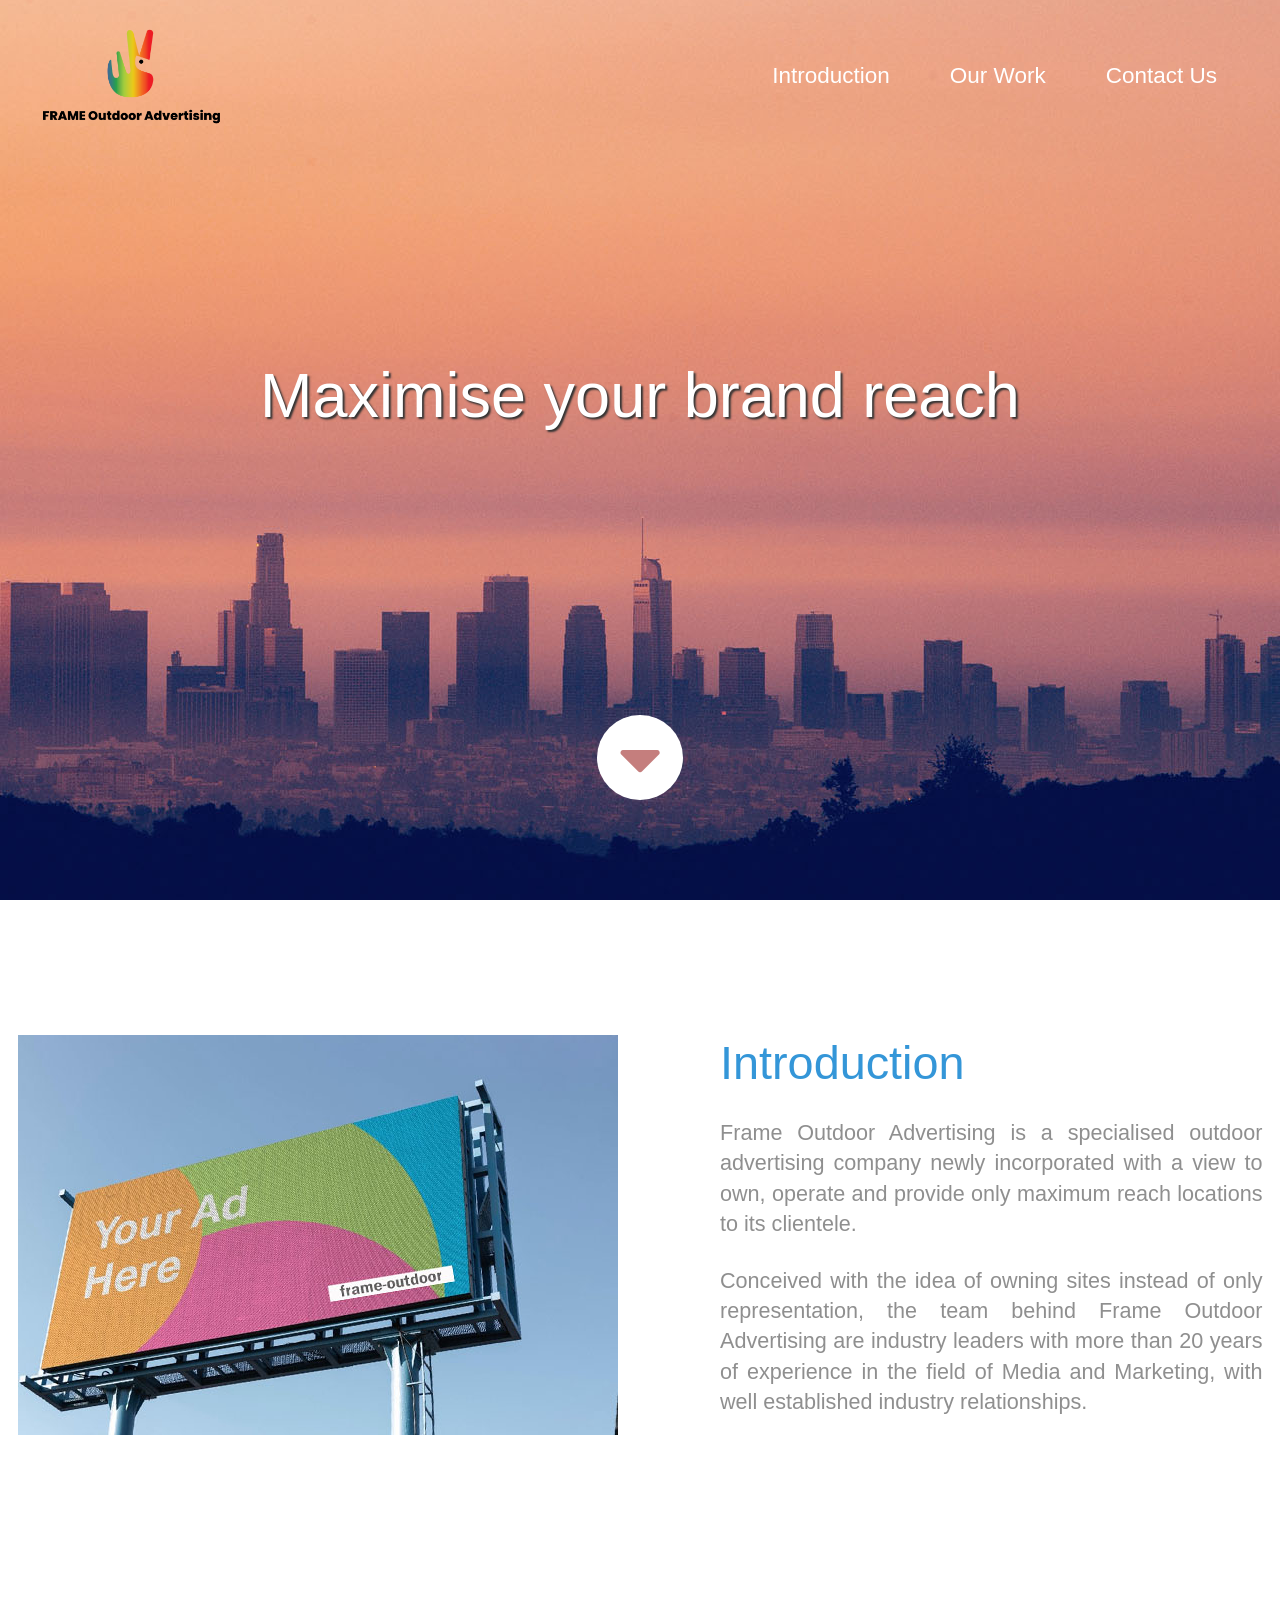
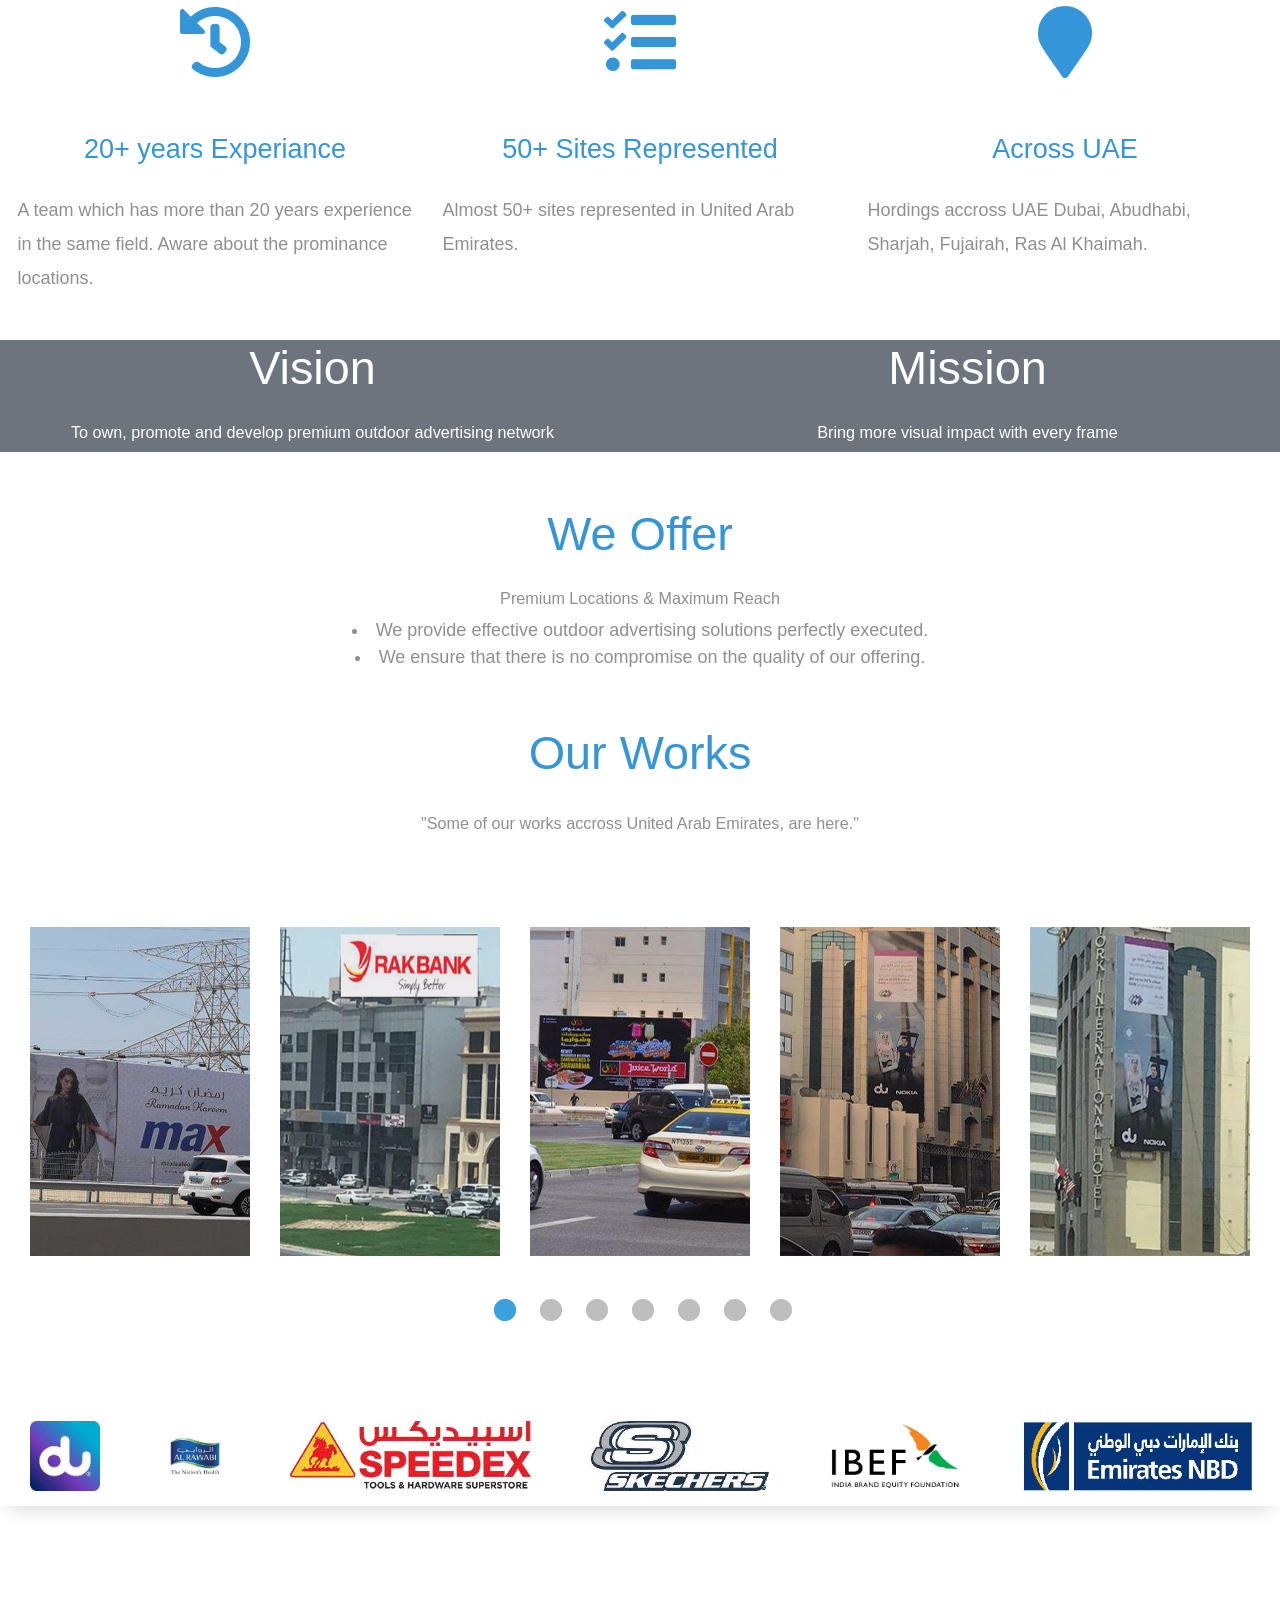
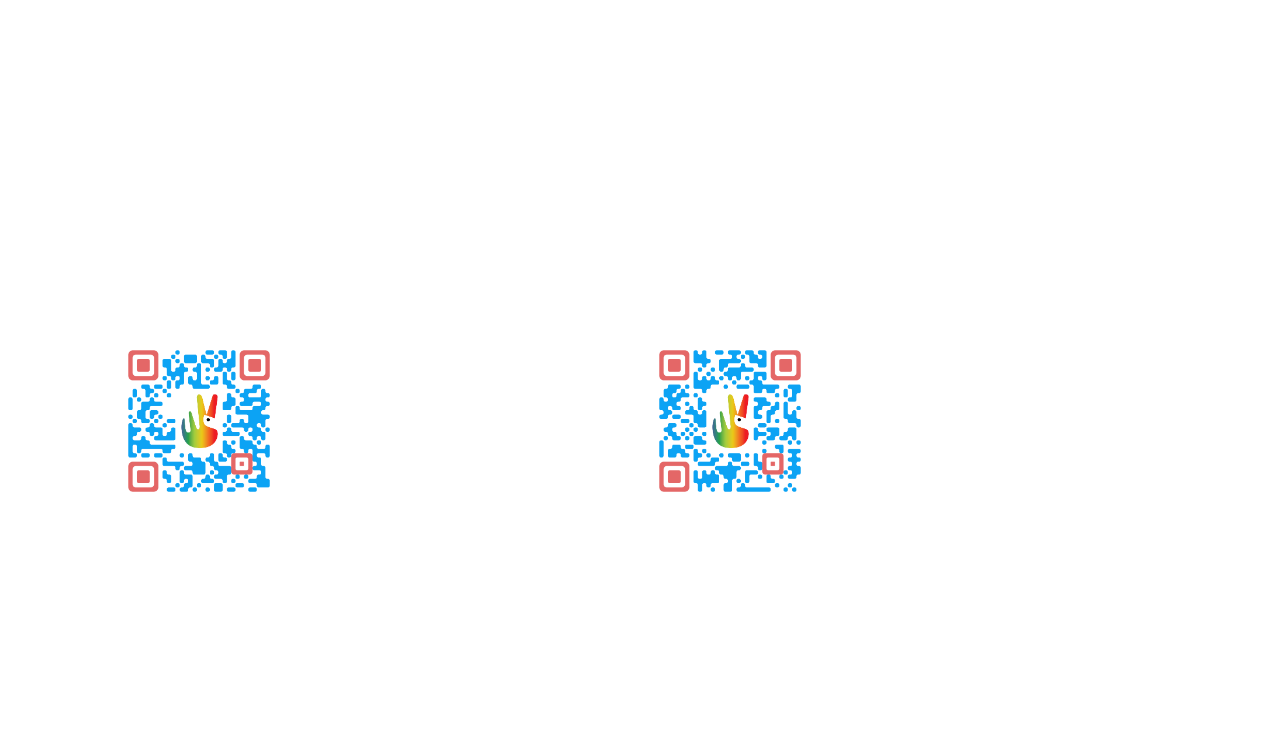
<file: index.html>
<!DOCTYPE html>
<html lang="en">

<head>
    <meta charset="UTF-8" />
    <meta name="viewport" content="width=device-width, initial-scale=1.0" />
    <meta http-equiv="X-UA-Compatible" content="ie=edge" />
    <link rel="icon" type="image/x-icon" href="img/logo.png">
    <title>Frame-outdoor.com || Advertising</title>
    <link rel="stylesheet" href="fontawesome-5.5/css/all.min.css" />
    <link rel="stylesheet" href="slick/slick.css">
    <link rel="stylesheet" href="slick/slick-theme.css">
    <link rel="stylesheet" href="magnific-popup/magnific-popup.css">
    <link rel="stylesheet" href="css/bootstrap.min.css" />
    <link rel="stylesheet" href="css/slider.css" />
    <link rel="stylesheet" href="css/templatemo-style.css" />

</head>

<body>
    <!-- Hero section -->
    <section id="hero" class="text-white tm-font-big tm-parallax">
        <!-- Navigation -->
        <nav class="navbar navbar-expand-md tm-navbar" id="tmNav">
            <div class="container">
                <div class="tm-next">
                    <a href="#hero" class="navbar-brand"><img src="img/logo.png" width="200px" class="img-fluid" alt="Responsive image"></a>
                </div>

                <button class="navbar-toggler" type="button" data-toggle="collapse" data-target="#navbarSupportedContent" aria-controls="navbarSupportedContent" aria-expanded="false" aria-label="Toggle navigation">
                    <i class="fas fa-bars navbar-toggler-icon"></i>
                </button>
                <div class="collapse navbar-collapse" id="navbarSupportedContent">
                    <ul class="navbar-nav ml-auto">
                        <li class="nav-item">
                            <a class="nav-link tm-nav-link" href="#introduction">Introduction</a>
                        </li>
                        <li class="nav-item">
                            <a class="nav-link tm-nav-link" href="#work">Our Work</a>
                        </li>
                        <li class="nav-item">
                            <a class="nav-link tm-nav-link" href="#contact">Contact Us</a>
                        </li>
                    </ul>
                </div>
            </div>
        </nav>

        <div class="text-center tm-hero-text-container">
            <div class="tm-hero-text-container-inner">
                <h2 class="tm-hero-title">Maximise your brand reach</h2>
                <p class="tm-hero-subtitle">
                    <!-- <h3></h3> -->
                    <!-- <br /> -->
                    <!-- <h2>☺</h2> -->
                </p>
            </div>
        </div>

        <div class="tm-next tm-intro-next">
            <a href="#introduction" class="text-center tm-down-arrow-link">
                <i class="fas fa-3x fa-caret-down tm-down-arrow"></i>
            </a>
        </div>
    </section>

    <section id="introduction" class="tm-section-pad-top">
        <div class="container">
            <div class="row">
                <div class="col-lg-6">
                    <img src="img/the-town-01.jpg" alt="Image" class="img-fluid tm-intro-img" />
                </div>
                <div class="col-lg-6">
                    <div class="tm-intro-text-container">
                        <h2 class="tm-text-primary mb-4 tm-section-title">Introduction</h2>
                        <p class="mb-4 tm-intro-text text-justify">
                            Frame Outdoor Advertising is a specialised outdoor advertising company newly incorporated with a view to own, operate and provide only maximum reach locations to its clientele.
                        </p>
                        <p class="mb-5 tm-intro-text text-justify">
                            Conceived with the idea of owning sites instead of only representation, the team behind Frame Outdoor Advertising are industry leaders with more than 20 years of experience in the field of Media and Marketing, with well established industry relationships.
                        </p>
                        <!-- <div class="tm-next">
                            <a href="#work" class="tm-intro-text tm-btn-primary">Read More</a>
                        </div> -->
                    </div>
                </div>
            </div>

            <div class="row tm-section-pad-top">
                <div class="col-lg-4">
                    <i class="fas fa-4x fa-history text-center tm-icon"></i>
                    <h4 class="text-center tm-text-primary mb-4">20+ years Experiance</h4>
                    <p>
                        A team which has more than 20 years experience in the same field. Aware about the prominance locations.
                    </p>
                </div>

                <div class="col-lg-4 mt-5 mt-lg-0">
                    <i class="fas fa-4x fa-tasks text-center tm-icon"></i>
                    <h4 class="text-center tm-text-primary mb-4">50+ Sites Represented</h4>
                    <p>
                        Almost 50+ sites represented in United Arab Emirates.
                    </p>
                </div>
                <div class="col-lg-4 mt-5 mt-lg-0">
                    <i class="fas fa-4x fa-map-marker text-center tm-icon"></i>
                    <h4 class="text-center tm-text-primary mb-4">Across UAE</h4>
                    <p>
                        Hordings accross UAE Dubai, Abudhabi, Sharjah, Fujairah, Ras Al Khaimah.
                    </p>
                </div>
            </div>
    </section>
    <section class="tm-section mt-4">
        <div class="row">
            <div class="text-center col-6 bg-secondary">
                <h2 class="tm-text text-white tm-section-title mb-4">Vision</h2>
                <h3 class="mx-auto text-white tm-work-description">
                    To own, promote and develop premium outdoor advertising network
                </h3>

            </div>
            <div class="text-center col-6 bg-secondary">
                <h2 class="tm-text text-white tm-section-title mb-4">Mission</h2>
                <h3 class="mx-auto text-white tm-work-description">
                    Bring more visual impact with every frame
                </h3>

            </div>
        </div>
        <div class="row mt-5">
            <div class="text-center col-12">
                <h2 class="tm-text-primary tm-section-title mb-4">We Offer</h2>
                <h4 class="mx-auto tm-work-description">
                    Premium Locations & Maximum Reach
                </h4>

                <li> We provide effective outdoor advertising solutions perfectly executed.</li>
                <li> We ensure that there is no compromise on the quality of our offering.</li>

            </div>
        </div>
    </section>
    <section id="work" class="tm-section mt-5">
        <div class="container tm-container-gallery">
            <div class="row">
                <div class="text-center col-12">
                    <h2 class="tm-text-primary tm-section-title mb-4">Our Works</h2>
                    <p class="mx-auto tm-work-description">
                        "Some of our works accross United Arab Emirates, are here."
                    </p>
                </div>
            </div>
            <div class="row ">
                <div class="col-12">
                    <div class="mx-auto  tm-gallery-container">
                        <div class="grid tm-gallery">
                            <a href="img/dxb1.jpg">
                                <figure class="effect-honey tm-gallery-item">
                                    <img src="img/dxb-tn-1.jpg" alt="Image" class="img-fluid">
                                    <figcaption>
                                        <h2><i> <span>Dubai</span></i></h2>
                                    </figcaption>
                                </figure>
                            </a>
                            <a href="img/dxb2.jpg">
                                <figure class="effect-honey tm-gallery-item">
                                    <img src="img/dxb-tn-2.jpg" alt="Image" class="img-fluid">
                                    <figcaption>
                                        <h2><i> <span>Dubai</span></i></h2>
                                    </figcaption>
                                </figure>
                            </a>
                            <a href="img/dxb3.jpg">
                                <figure class="effect-honey tm-gallery-item">
                                    <img src="img/dxb-tn-3.jpg" alt="Image" class="img-fluid">
                                    <figcaption>
                                        <h2><i> <span>Dubai</span></i></h2>
                                    </figcaption>
                                </figure>
                            </a>
                            <a href="img/dxb4.jpg">
                                <figure class="effect-honey tm-gallery-item">
                                    <img src="img/dxb-tn-4.jpg" alt="Image" class="img-fluid">
                                    <figcaption>
                                        <h2><i> <span>Dubai</span></i></h2>
                                    </figcaption>
                                </figure>
                            </a>
                            <a href="img/dxb5.jpg">
                                <figure class="effect-honey tm-gallery-item">
                                    <img src="img/dxb-tn-5.jpg" alt="Image" class="img-fluid">
                                    <figcaption>
                                        <h2><i> <span>Dubai</span></i></h2>
                                    </figcaption>
                                </figure>
                            </a>
                            <a href="img/dxb6.jpg">
                                <figure class="effect-honey tm-gallery-item">
                                    <img src="img/dxb-tn-6.jpg" alt="Image" class="img-fluid">
                                    <figcaption>
                                        <h2><i> <span>Dubai</span></i></h2>
                                    </figcaption>
                                </figure>
                            </a>
                            <a href="img/auh1.jpg">
                                <figure class="effect-honey tm-gallery-item">
                                    <img src="img/auh-tn-1.jpg" alt="Image" class="img-fluid">
                                    <figcaption>
                                        <h2><i> <span>Abudhabi</span></i></h2>
                                    </figcaption>
                                </figure>
                            </a>
                            <a href="img/auh2.jpg">
                                <figure class="effect-honey tm-gallery-item">
                                    <img src="img/auh-tn-2.jpg" alt="Image" class="img-fluid">
                                    <figcaption>
                                        <h2><i> <span>Abudhabi</span></i></h2>
                                    </figcaption>
                                </figure>
                            </a>
                            <a href="img/auh3.jpg">
                                <figure class="effect-honey tm-gallery-item">
                                    <img src="img/auh-tn-3.jpg" alt="Image" class="img-fluid">
                                    <figcaption>
                                        <h2><i> <span>Abudhabi</span></i></h2>
                                    </figcaption>
                                </figure>
                            </a>
                            <a href="img/auh4.jpg">
                                <figure class="effect-honey tm-gallery-item">
                                    <img src="img/auh-tn-4.jpg" alt="Image" class="img-fluid">
                                    <figcaption>
                                        <h2><i> <span>Abudhabi</span></i></h2>
                                    </figcaption>
                                </figure>
                            </a>
                            <a href="img/auh5.jpg">
                                <figure class="effect-honey tm-gallery-item">
                                    <img src="img/auh-tn-5.jpg" alt="Image" class="img-fluid">
                                    <figcaption>
                                        <h2><i> <span>Abudhabi</span></i></h2>
                                    </figcaption>
                                </figure>
                            </a>
                            <a href="img/rak1.jpg">
                                <figure class="effect-honey tm-gallery-item">
                                    <img src="img/rak-tn-1.jpg" alt="Image" class="img-fluid">
                                    <figcaption>
                                        <h2><i> <span>Ras Al Kaimah</span></i></h2>
                                    </figcaption>
                                </figure>
                            </a>
                            <a href="img/rak2.jpg">
                                <figure class="effect-honey tm-gallery-item">
                                    <img src="img/rak-tn-2.jpg" alt="Image" class="img-fluid">
                                    <figcaption>
                                        <h2><i> <span>Ras Al Kaimah</span></i></h2>
                                    </figcaption>
                                </figure>
                            </a>
                            <a href="img/rak3.jpg">
                                <figure class="effect-honey tm-gallery-item">
                                    <img src="img/rak-tn-3.jpg" alt="Image" class="img-fluid">
                                    <figcaption>
                                        <h2><i> <span>Ras Al Kaimah</span></i></h2>
                                    </figcaption>
                                </figure>
                            </a>
                            <a href="img/shj1.jpg">
                                <figure class="effect-honey tm-gallery-item">
                                    <img src="img/shj-tn-1.jpg" alt="Image" class="img-fluid">
                                    <figcaption>
                                        <h2><i> <span>Sharjah</span></i></h2>
                                    </figcaption>
                                </figure>
                            </a>
                            <a href="img/shj2.jpg">
                                <figure class="effect-honey tm-gallery-item">
                                    <img src="img/shj-tn-2.jpg" alt="Image" class="img-fluid">
                                    <figcaption>
                                        <h2><i> <span>Sharjah</span></i></h2>
                                    </figcaption>
                                </figure>
                            </a>
                            <a href="img/shj3.jpg">
                                <figure class="effect-honey tm-gallery-item">
                                    <img src="img/shj-tn-3.jpg" alt="Image" class="img-fluid">
                                    <figcaption>
                                        <h2><i> <span>Sharjah</span></i></h2>
                                    </figcaption>
                                </figure>
                            </a>

                        </div>
                    </div>
                </div>
            </div>
        </div>
    </section>
    <div class="client-logo-wrapper">
        <div class="slider">
            <div class="slide">
                <img src="img/s1.jpg" />
                <img src="img/s2.jpg" />
                <img src="img/s3.jpg" />
                <img src="img/s4.jpg" />
                <img src="img/s5.jpg" />
                <img src="img/s6.jpg" />
                <img src="img/s7.jpg" />
                <img src="img/s8.jpg" />
                <img src="img/s9.jpg" />
                <img src="img/s10.jpg" />
                <img src="img/s11.jpg" />
                <img src="img/s12.jpg" />
                <img src="img/s13.jpg" />
                <img src="img/s14.jpg" />
                <img src="img/s15.jpg" />
                <img src="img/s16.jpg" />
                <img src="img/s17.jpg" />
                <img src="img/s18.jpg" />
            </div>
            <div class="slide">
                <img src="img/s1.jpg" />
                <img src="img/s2.jpg" />
                <img src="img/s3.jpg" />
                <img src="img/s4.jpg" />
                <img src="img/s5.jpg" />
                <img src="img/s6.jpg" />
                <img src="img/s7.jpg" />
                <img src="img/s8.jpg" />
                <img src="img/s9.jpg" />
                <img src="img/s10.jpg" />
                <img src="img/s11.jpg" />
                <img src="img/s12.jpg" />
                <img src="img/s13.jpg" />
                <img src="img/s14.jpg" />
                <img src="img/s15.jpg" />
                <img src="img/s16.jpg" />
                <img src="img/s17.jpg" />
                <img src="img/s18.jpg" />
            </div>


        </div>
    </div>
    <!-- Contact -->
    <section id="contact" class="tm-section-pad-top tm-parallax-2">
<div class="container tm-container-contact">
    <h2 class="mb-4 tm-section-title">Let's Connect</h2>
    <p class="mb-5">
        Have a question about branding, hoarding, best locations etc.? We are here to help.
    </p>
    <div class="row mb-3">
        <div class="col-6">
            <a href="tel:+971 56 3878 705" class="tm-contact-item-link">
                <i class="fas fa-2x fa-phone mr-4"></i>
                <span class="mb-0">+971 56 3878 705</span>
            </a>
        </div>
        <div class="col-6">
            <a href="tel:+971 55 496 17 22" class="tm-contact-item-link">
                <i class="fas fa-2x fa-phone mr-4"></i>
                <span class="mb-0">+971 55 496 17 22</span>
            </a>
        </div>
    </div>
    <div class="row mb-3">
        <div class="col-6">
            <a href="mailto:manoj.k@frame-outdoor.com" class="tm-contact-item-link">
                <i class="fas fa-2x fa-envelope mr-4"></i>
                <span class="mb-0">manoj.k@frame-outdoor.com</span>
            </a>
        </div>
        <div class="col-6">
            <a href="mailto:ram.m@frame-outdoor.com" class="tm-contact-item-link">
                <i class="fas fa-2x fa-envelope mr-4"></i>
                <span class="mb-0">ram.m@frame-outdoor.com</span>
            </a>
        </div>
    </div>
    <div class="row col-sg-12 mb-3 ">
        <div class="col-6 d-flex ">
            <img class="img-fluid" src="/img/ManojMenon1.png" width="150" alt="" srcset="">
        </div>
        <div class="col-6 d-flex ">
            <img class="img-fluid" src="/img/Ram-Mohan.png" width="150" alt="" srcset="">
        </div>
    </div>
</div>
    </section>
    <!-- <section id="contact" class="tm-section-pad-top tm-parallax-2">
        <div class="container tm-container-contact">
            <div class="row">
                <div class="col-12">
                    <h2 class="mb-4 tm-section-title">Let’s Connect</h2>
                    <div class="mb-5 tm-underline">
                        <div class="tm-underline-inner"></div>
                    </div>
                    <p class="mb-5">
                        Have a question about branding, hoarding, best locations etc.? We are here to help.
                    </p>
                </div>
                <div class="col-6" >
                    <div class="col-sm-6 col-md-12 d-flex align-items-center mb-2">
                   
                        <a href="tel:0100200340" class="tm-contact-item-link">
                            <i class="fas fa-2x fa-phone mr-4"></i>
                            <span class="mb-0">+971 56 3878 705</span>
                        </a>
                        
                </div>
                <div class="col-sm-12 col-md-12 d-flex align-items-center tm-contact-item">
                    <a href="mailto:info@company.co" class="tm-contact-item-link">
                        <i class="fas fa-2x fa-envelope mr-4"></i>
                        <span class="mb-0">manoj.k@frame-outdoor.com</span>
                    </a>
                </div>
                <img src="/img/ManojMenon1.png" width="150" alt="" srcset="">
                </div>
                
                <div class="col-sm-12 col-md-12 d-flex align-items-center ">
                    <a href="https://www.google.com/maps" class="tm-contact-item-link">
                        <i class="fas fa-3x fa-map-marker-alt mr-4"></i>
                        <span class="mb-0">Location on Maps</span>
                    </a>
                </div>
                
                
            </div>
        </div>

        <footer class="text-center small tm-footer">
            <p class="mb-0">
                Copyright &copy; 2019 frame-outdoor - Design: <a rel="nofollow" href="http://cylogics.com" class="tm-footer-link">Cylogics</a>
            </p>
        </footer>
    </section> -->
    <script src="js/jquery-1.9.1.min.js"></script>
    <script src="slick/slick.min.js"></script>
    <script src="magnific-popup/jquery.magnific-popup.min.js"></script>
    <script src="js/jquery.singlePageNav.min.js"></script>
    <script src="js/bootstrap.min.js"></script>
    <script>
        function getOffSet() {
            var _offset = 450;
            var windowHeight = window.innerHeight;

            if (windowHeight > 500) {
                _offset = 400;
            }
            if (windowHeight > 680) {
                _offset = 300
            }
            if (windowHeight > 830) {
                _offset = 210;
            }

            return _offset;
        }

        function setParallaxPosition($doc, multiplier, $object) {
            var offset = getOffSet();
            var from_top = $doc.scrollTop(),
                bg_css = 'center ' + (multiplier * from_top - offset) + 'px';
            $object.css({
                "background-position": bg_css
            });
        }

        // Parallax function
        // Adapted based on https://codepen.io/roborich/pen/wpAsm        
        var background_image_parallax = function($object, multiplier, forceSet) {
            multiplier = typeof multiplier !== 'undefined' ? multiplier : 0.5;
            multiplier = 1 - multiplier;
            var $doc = $(document);
            // $object.css({"background-attatchment" : "fixed"});

            if (forceSet) {
                setParallaxPosition($doc, multiplier, $object);
            } else {
                $(window).scroll(function() {
                    setParallaxPosition($doc, multiplier, $object);
                });
            }
        };

        var background_image_parallax_2 = function($object, multiplier) {
            multiplier = typeof multiplier !== 'undefined' ? multiplier : 0.5;
            multiplier = 1 - multiplier;
            var $doc = $(document);
            $object.css({
                "background-attachment": "fixed"
            });
            $(window).scroll(function() {
                var firstTop = $object.offset().top,
                    pos = $(window).scrollTop(),
                    yPos = Math.round((multiplier * (firstTop - pos)) - 186);

                var bg_css = 'center ' + yPos + 'px';

                $object.css({
                    "background-position": bg_css
                });
            });
        };

        $(function() {
            // Hero Section - Background Parallax
            background_image_parallax($(".tm-parallax"), 0.30, false);
            background_image_parallax_2($("#contact"), 0.80);

            // Handle window resize
            window.addEventListener('resize', function() {
                background_image_parallax($(".tm-parallax"), 0.30, true);
            }, true);

            // Detect window scroll and update navbar
            $(window).scroll(function(e) {
                if ($(document).scrollTop() > 120) {
                    $('.tm-navbar').addClass("scroll");
                } else {
                    $('.tm-navbar').removeClass("scroll");
                }
            });

            // Close mobile menu after click 
            $('#tmNav a').on('click', function() {
                $('.navbar-collapse').removeClass('show');
            })

            // Scroll to corresponding section with animation
            $('#tmNav').singlePageNav();

            // Add smooth scrolling to all links
            // https://www.w3schools.com/howto/howto_css_smooth_scroll.asp
            $("a").on('click', function(event) {
                if (this.hash !== "") {
                    event.preventDefault();
                    var hash = this.hash;

                    $('html, body').animate({
                        scrollTop: $(hash).offset().top
                    }, 400, function() {
                        window.location.hash = hash;
                    });
                } // End if
            });

            // Pop up
            $('.tm-gallery').magnificPopup({
                delegate: 'a',
                type: 'image',
                gallery: {
                    enabled: true
                }
            });

            // Gallery
            $('.tm-gallery').slick({
                dots: true,
                infinite: false,
                slidesToShow: 5,
                slidesToScroll: 2,
                responsive: [{
                    breakpoint: 1199,
                    settings: {
                        slidesToShow: 4,
                        slidesToScroll: 2
                    }
                }, {
                    breakpoint: 991,
                    settings: {
                        slidesToShow: 3,
                        slidesToScroll: 2
                    }
                }, {
                    breakpoint: 767,
                    settings: {
                        slidesToShow: 2,
                        slidesToScroll: 1
                    }
                }, {
                    breakpoint: 480,
                    settings: {
                        slidesToShow: 1,
                        slidesToScroll: 1
                    }
                }]
            });
        });
    </script>
</body>

</html>
</file>
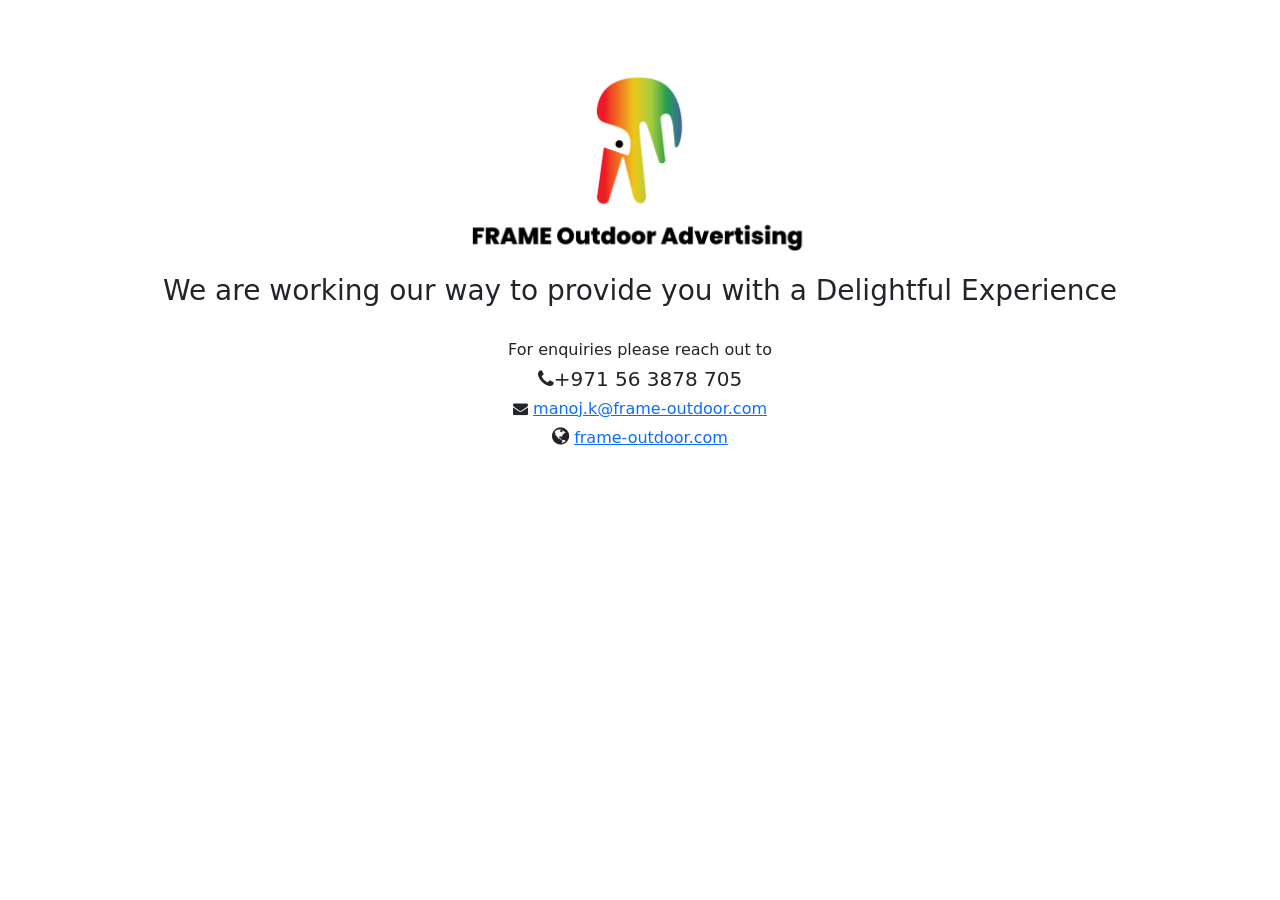
<file: indexOLD.html>
<!doctype html>
<html lang="en">

<head>
    <meta charset="utf-8">
    <meta name="viewport" content="width=device-width, initial-scale=1">
    <link rel="icon" type="image/x-icon" href="logo.png">
    <title>Frame-outdoor.com || Advertising</title>
    <link href="https://cdn.jsdelivr.net/npm/bootstrap@5.2.2/dist/css/bootstrap.min.css" rel="stylesheet" integrity="sha384-Zenh87qX5JnK2Jl0vWa8Ck2rdkQ2Bzep5IDxbcnCeuOxjzrPF/et3URy9Bv1WTRi" crossorigin="anonymous">
    <link rel="stylesheet" href="https://cdnjs.cloudflare.com/ajax/libs/font-awesome/4.7.0/css/font-awesome.min.css">
</head>

<body>
    <div class="container">
        <div class="col-md-4 mx-auto pt-5">
            <img src="logo.png" class="img-fluid" alt="Responsive image">
        </div>
        <h3 class="text-center">We are working our way to provide you with a Delightful Experience</h3>
        <h6 class="text-center pt-4">For enquiries please reach out to</h6>
        <h5 class="text-center"><i class="fa fa-phone" style="font-size:20px;"></i>+971 56 3878 705</h5>
        <h6 class="text-center"><i class="fa fa-envelope" style="font-size:15px;"></i> <a href="mailto:manoj.k@Frame-outdoor.com">manoj.k@frame-outdoor.com</a></h6>

        <h6 class="text-center"><i class="fa fa-globe" style="font-size:20px;"></i>
            <a href="http://frame-outdoor.com">frame-outdoor.com</a>
        </h6>
    </div>
    <script src="https://cdn.jsdelivr.net/npm/bootstrap@5.2.2/dist/js/bootstrap.bundle.min.js" integrity="sha384-OERcA2EqjJCMA+/3y+gxIOqMEjwtxJY7qPCqsdltbNJuaOe923+mo//f6V8Qbsw3" crossorigin="anonymous">
    </script>
</body>

</html>
</file>
<file: css/slider.css>
.client-logo-wrapper {
    width: 100%;
    height: 100px;
    display: flex;
    align-items: center;
    justify-content: center;
}

.slider {
    /* width: 1000px; */
    height: 100px;
    position: relative;
    background: white;
    box-shadow: 0 10px 20px -10px rgba(0, 0, 0, 0.2);
    display: flex;
    overflow: hidden;
}

.slide {
    height: 100px;
    display: flex;
    align-items: center;
    animation: slideshow 15s linear infinite;
}

@keyframes slideshow {
    0% {
        transform: translateX(0);
    }
    100% {
        transform: translateX(-100%);
    }
}

.slide img {
    height: 70px;
    padding: 0 30px 0 30px;
}
</file>
<file: css/templatemo-style.css>
/*

The Town

https://templatemo.com/tm-525-the-town

*/

html {
  font-size: 18px;
}

body {
  color: #8f8f8f;
  margin: 0;
  padding: 0;
  overflow-x: hidden;
}
a {
  transition: all 0.3s ease;
}

a:hover,
a:focus {
  text-decoration: none;
}

a:focus {
  outline: none;
}

.btn {
  padding: 8px 32px;
}

.btn:hover {
  background-color: #ced4da;
}

.tm-section-pad-top {
  padding-top: 135px;
}

.tm-text-primary {
  color: #3496d8;
}

.tm-font-big {
  font-size: 1.25rem;
}

.tm-btn-primary {
  color: white;
  background-color: #3496d8;
  padding: 14px 35px;
  border-radius: 30px;
}

.tm-btn-primary:hover,
.tm-btn-primary:focus {
  color: white;
  background-color: #73c1f6;
}

/* Navbar */

.tm-navbar {
  position: fixed;
  width: 100%;
  z-index: 1000;
  background-color: transparent;
  transition: all 0.3s ease;
}

.tm-navbar.scroll {
  background-color: white;
  border-bottom: 1px solid #e9ecef;
}

.navbar-brand {
  color: white;
  font-size: 1.4rem;
  font-weight: bold;
}

.navbar-brand:hover,
.tm-navbar.scroll .navbar-brand:hover {
  color: #3496d8;
}

.tm-navbar.scroll .navbar-brand {
  color: #8f8f8f;
}

.nav-item {
  list-style: none;
}

.tm-nav-link {
  color: white;
}

.tm-navbar.scroll .tm-nav-link {
  color: #8f8f8f;
}

.tm-navbar.scroll .tm-nav-link:hover,
.tm-navbar.scroll .tm-nav-link.current,
.tm-nav-link:hover {
  color: #3496d8;
}

.navbar-toggler {
  border: 1px solid white;
  padding-left: 10px;
  padding-right: 10px;
}

.navbar-toggler-icon {
  color: white;
  padding-top: 6px;
}

.tm-navbar.scroll .navbar-toggler {
  border: 1px solid #8f8f8f;
}

.tm-navbar.scroll .navbar-toggler-icon {
  color: #8f8f8f;
}

/* Hero */

#hero {
  background-image: url(../img/the-town-bg-01.jpg);
  background-repeat: no-repeat;
  height: 100vh;
  min-height: 375px;
  position: relative;
}

@media (min-height: 830px) {
  #hero {
    background-position: center -210px;
  }
}

@media (min-height: 680px) and (max-height: 829px) {
  #hero {
    background-position: center -300px;
  }
}

@media (min-height: 500px) and (max-height: 679px) {
  #hero {
    background-position: center -400px;
  }
}

@media (max-height: 499px) {
  #hero {
    background-position: center -450px;
  }
}

.tm-hero-text-container {
  width: 100%;
  height: 100%;
  display: flex;
  flex-flow: column;
  justify-content: center;
}

.tm-hero-text-container-inner {
  margin-top: -90px;
}

.tm-hero-title {
  font-size: 3.5rem;
  text-shadow: 2px 2px 2px #333;
}

.tm-intro-next {
  position: absolute;
  bottom: 100px;
  left: 0;
  right: 0;
}

@media (max-height: 480px) {
  .tm-hero-text-container-inner {
    margin-top: -40px;
  }

  .tm-intro-next {
    bottom: 20px;
  }
}

.tm-down-arrow-link {
  display: block;
  margin-top: 18%;
}

.tm-down-arrow {
  color: #c57e7d;
  cursor: pointer;
  background: white;
  border-radius: 50%;
  padding: 10px 22px 8px;
  transition: all 0.3s ease;
}

.tm-down-arrow:hover,
.tm-down-arrow:focus {
  color: white;
  background: #3496d8;
}

/* Introduction */

.tm-section-title {
  font-size: 2.6rem;
  font-weight: normal;
}

.tm-intro-text {
  font-size: 1.2rem;
  line-height: 1.4;
}

.tm-icon {
  display: block;
  margin-bottom: 55px;
  color: #3496d8;
}

/* Work */

.tm-work-description {
  max-width: 650px;
  width: 100%;
  font-size: 0.9rem;
}

.tm-gallery-container {
  padding-top: 70px;
  padding-bottom: 120px;
}

.tm-gallery-item {
  margin: 0 15px;
}

.slick-dots {
  bottom: -65px;
}

.slick-dots li {
  margin: 0 13px;
}

.slick-dots li button:hover:before,
.slick-dots li button:focus:before,
.slick-dots li.slick-active button:before {
  opacity: 1;
  color: #3ba0dd;
}

.slick-dots li button:before {
  font-size: 26px;
}

/* Hover Effect */
/* Common style */
.grid figure {
  position: relative;
  float: left;
  overflow: hidden;
  /* margin: 10px 1%;
  min-width: 320px;
	max-width: 480px;
	max-height: 360px;
	width: 48%; */
  background: #3085a3;
  text-align: center;
  cursor: pointer;
}

.grid figure img {
  position: relative;
  display: block;
  min-height: 100%;
  max-width: 100%;
  opacity: 0.8;
}

.grid figure figcaption {
  padding: 2em;
  color: #fff;
  text-transform: uppercase;
  font-size: 1.25em;
  -webkit-backface-visibility: hidden;
  backface-visibility: hidden;
}

.grid figure figcaption::before,
.grid figure figcaption::after {
  pointer-events: none;
}

.grid figure figcaption,
.grid figure figcaption > a {
  position: absolute;
  top: 0;
  left: 0;
  width: 100%;
  height: 100%;
}

/* Anchor will cover the whole item by default */
/* For some effects it will show as a button */
.grid figure figcaption > a {
  z-index: 1000;
  text-indent: 200%;
  white-space: nowrap;
  font-size: 0;
  opacity: 0;
}

.grid figure h2 {
  word-spacing: -0.15em;
  font-weight: 300;
}

.grid figure h2 span {
  font-weight: 800;
}

.grid figure h2,
.grid figure p {
  margin: 0;
}

.grid figure p {
  letter-spacing: 1px;
  font-size: 68.5%;
}

/*---------------*/
/***** Honey *****/
/*---------------*/

figure.effect-honey {
  background: #4a3753;
  max-width: 220px;
}

figure.effect-honey img {
  opacity: 0.9;
  -webkit-transition: opacity 0.35s;
  transition: opacity 0.35s;
}

figure.effect-honey:hover img {
  opacity: 0.5;
}

figure.effect-honey figcaption::before {
  position: absolute;
  bottom: 0;
  left: 0;
  width: 100%;
  height: 10px;
  background: #3496d8;
  content: "";
  -webkit-transform: translate3d(0, 10px, 0);
  transform: translate3d(0, 10px, 0);
}

figure.effect-honey h2 {
  position: absolute;
  bottom: 0;
  left: 0;
  padding: 1em 1.5em;
  width: 100%;
  text-align: left;
  -webkit-transform: translate3d(0, -30px, 0);
  transform: translate3d(0, -30px, 0);
}

figure.effect-honey h2 i {
  font-style: normal;
  opacity: 0;
  -webkit-transition: opacity 0.35s, -webkit-transform 0.35s;
  transition: opacity 0.35s, transform 0.35s;
  -webkit-transform: translate3d(0, -30px, 0);
  transform: translate3d(0, -30px, 0);
}

figure.effect-honey figcaption::before,
figure.effect-honey h2 {
  -webkit-transition: -webkit-transform 0.35s;
  transition: transform 0.35s;
}

figure.effect-honey:hover figcaption::before,
figure.effect-honey:hover h2,
figure.effect-honey:hover h2 i {
  opacity: 1;
  -webkit-transform: translate3d(0, 0, 0);
  transform: translate3d(0, 0, 0);
}

/* Contact */

#contact {
  color: white;
  background-image: url(../img/the-town-bg-02.jpg);
  background-position: center;
  background-repeat: no-repeat;
  min-height: 850px;
  position: relative;
  padding-bottom: 50px;
  padding-top: 160px;
}

.tm-underline {
  border-top: 2px solid white;
  height: 8px;
  width: 100%;
}

.tm-underline-inner {
  width: 25%;
  height: 8px;
  background: white;
}

.tm-contact-item {
  margin-bottom: 75px;
}

.tm-contact-item-link {
  display: flex;
  align-items: center;
}

.tm-contact-item-link i,
.tm-contact-item-link span {
  color: white;
  transition: all 0.3s ease;
}

.tm-contact-item-link:hover i,
.tm-contact-item-link:hover span {
  color: #3496d8;
}

.tm-input {
  padding: 8px 25px;
  border-radius: 3px;
  border: 1px solid white;
  background: transparent;
  color: white;
}

::placeholder {
  /* Chrome, Firefox, Opera, Safari 10.1+ */
  color: white;
  opacity: 1; /* Firefox */
}

:-ms-input-placeholder {
  /* Internet Explorer 10-11 */
  color: white;
}

::-ms-input-placeholder {
  /* Microsoft Edge */
  color: white;
}

.tm-btn-submit {
  margin-left: 20px;
}

.tm-footer {
  position: absolute;
  bottom: 35px;
  left: 0;
  right: 0;
  padding: 0 15px;
}

.tm-footer-link {
  color: white;
}

.tm-footer-link:hover,
.tm-footer-link:focus {
  color: #3496d8;
  text-decoration: none;
}

p {
  line-height: 1.9;
}

@media (min-width: 768px) {
  .tm-intro-text-container {
    padding-left: 65px;
  }

  .navbar-expand-md .navbar-nav .nav-link {
    padding-right: 30px;
    padding-left: 30px;
  }
}

@media (min-width: 1200px) {
  .container {
    max-width: 1275px;
  }

  .tm-container-gallery {
    max-width: 1290px;
  }

  .tm-container-contact {
    max-width: 1063px;
  }
}

@media (max-width: 991px) {
  .tm-intro-text-container {
    padding-left: 15px;
    padding-top: 30px;
    max-width: 600px;
    margin-left: auto;
    margin-right: auto;
  }

  .tm-intro-img {
    display: block;
    margin-left: auto;
    margin-right: auto;
  }

  .tm-btn-submit {
    margin-left: 0;
    margin-top: 20px;
  }
}

@media (max-width: 767px) {
  .tm-btn-submit {
    margin-left: 20px;
    margin-top: 0;
  }

  .navbar-nav {
    max-width: 200px;
    text-align: right;
  }

  .navbar-collapse {
    background-color: rgb(255, 255, 255);
    padding: 10px;
    border-radius: 3px;
  }

  .navbar-collapse .nav-link {
    color: #8f8f8f;
  }
}

@media (max-width: 480px) {
  .tm-gallery-container {
    max-width: 220px;
    margin-left: auto;
    margin-right: auto;
  }

  .slick-dots li {
    margin: 0 8px;
  }

  .tm-gallery-item {
    margin: 0;
  }
}

@media (max-width: 420px) {
  .tm-btn-submit {
    display: block;
    margin-left: 0;
    margin-top: 20px;
  }
}
</file>
